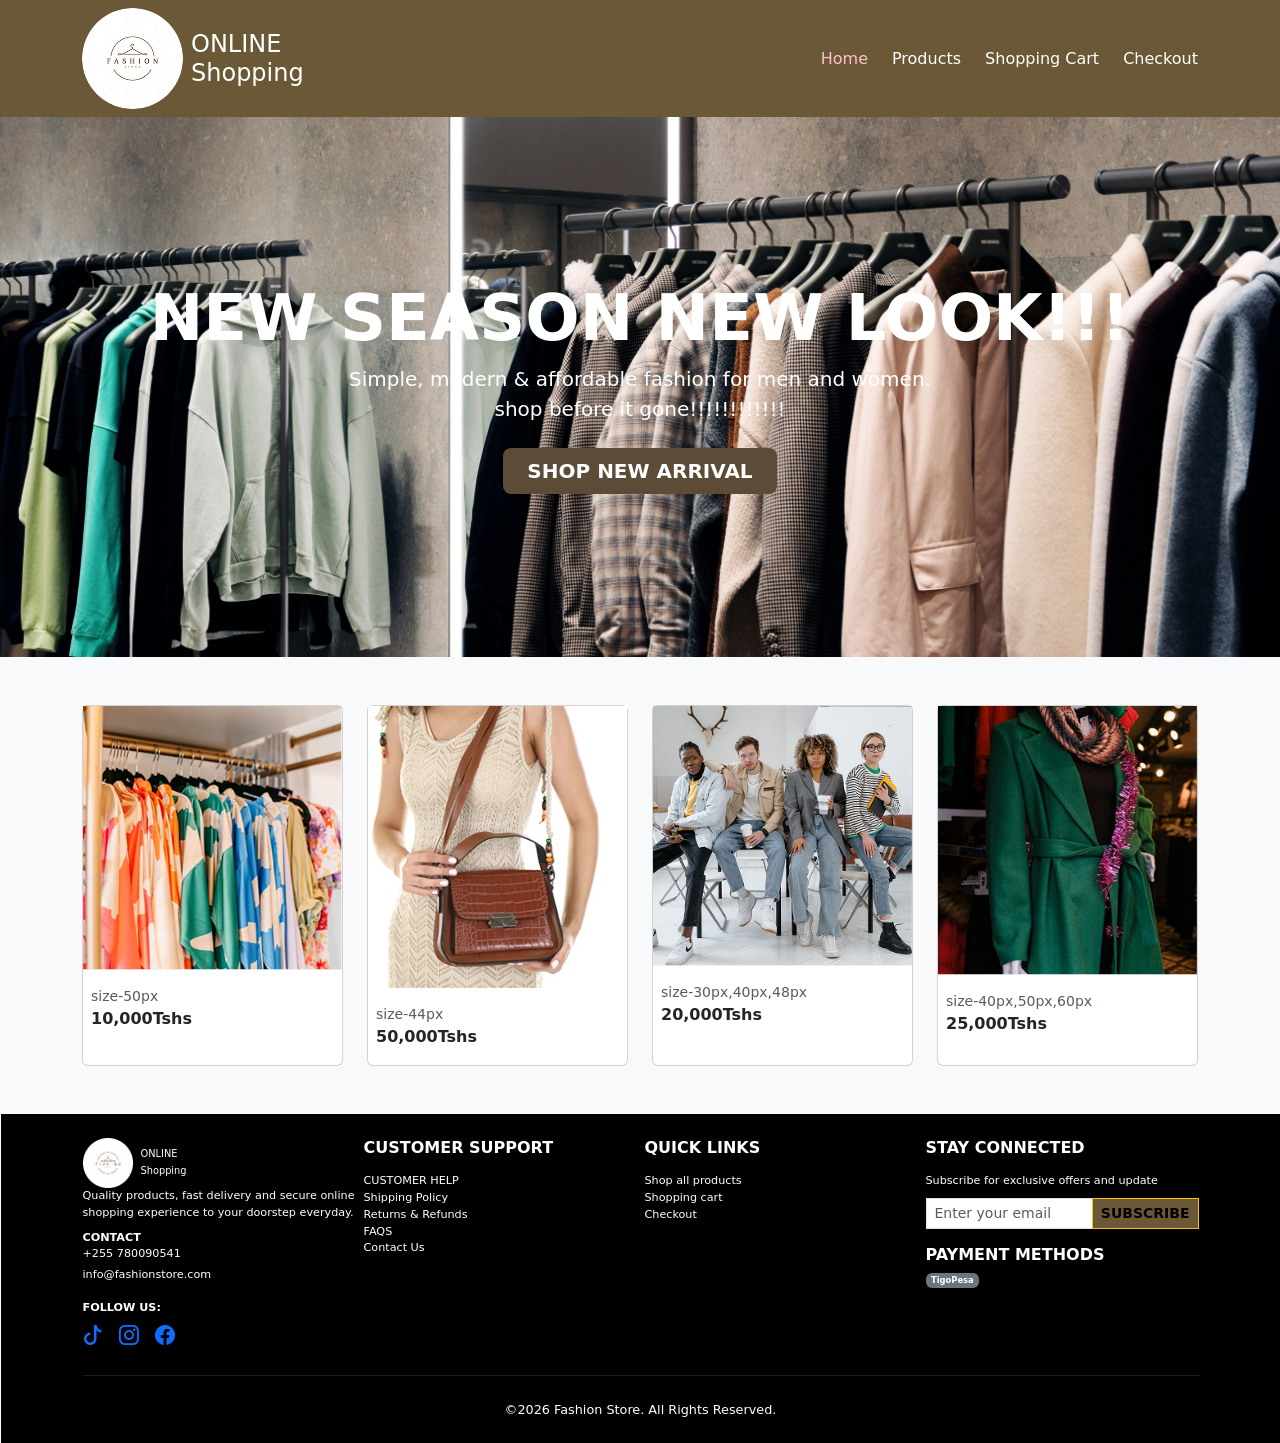
<file: index.html>
<!DOCTYPE html>
<html lang="en">
<head>
    <meta charset="UTF-8">
    <meta name="viewport" content="width=device-width, initial-scale=1.0">
    <link href="https://cdn.jsdelivr.net/npm/bootstrap@5.0.2/dist/css/bootstrap.min.css" rel="stylesheet" 
    integrity="sha384-EVSTQN3/azprG1Anm3QDgpJLIm9Nao0Yz1ztcQTwFspd3yD65VohhpuuCOmLASjC" crossorigin="anonymous">
    <link href="https://cdn.jsdelivr.net/npm/bootstrap-icons@1.11.1/font/bootstrap-icons.css" rel="stylesheet">
    <title>SHOPPING Online</title>
    <link rel="stylesheet" href="style.css">
</head>
<body>
    <nav class="navbar navbar-expand-lg sticky-top">
       <div class="container">
      <img src="image/logo.png" class="rounded-circle me-2" alt="logo">
      <h1 class="h4 text-white mb-0 "> ONLINE <br>Shopping </h1>
    
        <div class="collapse navbar-collapse justify-content-end" id="navbarNav">
        <ul class="navbar-nav d-flex flex-row gap-4">
        <li class="nav-item"><a class="navlink active" href="index.html">Home</a></li>
        <li class="nav-item"><a class="navlink" href="products.html">Products</a></li>
        <li class="nav-item"><a class="navlink" href="shopping-cart.html">Shopping Cart</a></li>
        <li class="nav-item"><a class="navlink" href="checkout.html">Checkout</a></li>
            </ul>
        </div>
        </div>
    </nav> 
 
    <section class="hero-section text-center text-white d-flex align-items-center justify-content-center position-relative">
        <div class="overlay">
        <div class="container position-relative z-1 py-5">
            <h1 class="display-3 fw-bold tracking-wide">NEW SEASON NEW LOOK!!!</h1>
            <p class="fs-5 mb-4">Simple, modern & affordable fashion for men and women.<br>shop before it gone!!!!!!!!!!!!</p>
            <a href="products.html" class="btn btn-custom-brown btn-lg text-uppercase fw-bold px-4 py-2">SHOP NEW ARRIVAL</a>
        </div>
        </div>
    </section>

   
    <section class="py-5 bg-light">
        <div class="container">
            <div class="row g-4">
                <div class="col-12 col-sm-6 col-md-3">
                    <div class="card product-card h-100">
                        <img src="image\shirts.png" alt="sample shirts">
                        <div class="card-body px-2 py3">
                            <small class="text-muted d-block">size-50px</small>
                            <span class="fw-bold text-dark">10,000Tshs</span>
                        </div>
                    </div>
                </div>
            <div class="col-12 col-sm-6 col-md-3">
                    <div class="card product-card h-100">
                        <img src="image\dress1.png" alt="dress">
                        <div class="card-body px-2 py3">
                            <small class="text-muted d-block">size-44px</small>
                            <span class="fw-bold text-dark">50,000Tshs</span>
                        </div>
                    </div>
            </div>
            <div class="col-12 col-sm-6 col-md-3">
                    <div class="card product-card h-100">
                        <img src="image\sample shirts.png" alt="shirts">
                        <div class="card-body px-2 py3">
                            <small class="text-muted d-block">size-30px,40px,48px</small>
                            <span class="fw-bold text-dark">20,000Tshs</span>
                        </div>
                    </div>
            </div>
            <div class="col-12 col-sm-6 col-md-3">
                    <div class="card product-card h-100">
                        <img src="image\green coat.png" alt="green coat">
                        <div class="card-body px-2 py3">
                            <small class="text-muted d-block">size-40px,50px,60px</small>
                            <span class="fw-bold text-dark">25,000Tshs</span>
                        </div>
                    </div>
            </div>
        </div>
    </div>
</section>
<footer class="footer-section py-3">
    <div class="container">
        <div class="row g-2 small">
            <div class="col-12 col-md-3">
        <div class="d-flex align-items-center">
        <img src="image\logo.png" alt="Logo" 
        class="footer-logo me-2" width="50px" height="50px">
        <div>
           <small class="logo-text text-white"> ONLINE<br>Shopping</small>
        </div>
        </div>
                <p class="mb-2">Quality products, fast delivery and secure online shopping experience to your doorstep everyday.</p>
                <p class="mb-1"><strong>CONTACT</strong><br>+255 780090541</p>
                <p class="mb-3">info@fashionstore.com</p>
                <p class="mb-1"><strong>FOLLOW US:</strong></p>
                <div class="d-flex gap-3 fs-5">
                    <a href="https://www.tiktok.com/zara" target="_blank" 
                    class="social-icon"><i class="bi bi-tiktok"></i></a>
                    <a href="https://www.instagram.com/zara" target="_blank" 
                    class="social-icon"><i class="bi bi-instagram"></i></a>
                    <a href="https://www.facebook.com/zara" target="_blank"
                     class="social-icon"><i class="bi bi-facebook"></i></a>
                </div>
            </div>
            <div class="col-12 col-md-3">
                <h6 class="text-white fw-bold mb-3">CUSTOMER SUPPORT</h6>
                <ul class="list-unstyled footer-menu">
                    <li>CUSTOMER HELP</li>
                    <li>Shipping Policy</li>
                    <li>Returns & Refunds</li>
                    <li>FAQS</li>
                    <li>Contact Us</li>
                </ul>
            </div>
            <div class="col-12 col-md-3">
                <h6 class="text-white fw-bold mb-3">QUICK LINKS</h6>
                <ul class="list-unstyled footer-menu">
                    <li><a href="products.html" class="text-white text-decoration-none">Shop all products</a></li>
                    <li><a href="shopping cart.html" class="text-white text-decoration-none">Shopping cart</a></li>
                    <li><a href="checkout.html" class="text-white text-decoration-none">Checkout</a></li>
                </ul>
            </div>
            <div class="col-12 col-md-3">
                <h6 class="text-white fw-bold mb-3">STAY CONNECTED</h6>
                <p class="mb-2">Subscribe for exclusive offers and update</p>
                <div class="input-group mb-3">
                    <input type="email" class="form-control form-control-sm rounded-0" placeholder="Enter your email">
                    <button class="btn btn-warning btn-sm rounded-0 fw-bold" type="button">SUBSCRIBE</button>
                </div>
                <h6 class="text-white fw-bold mb-2">PAYMENT METHODS</h6>
                <div>
                    <span class="badge bg-secondary">TigoPesa</span>
                </div>
            </div>

        </div>

        <hr class="my-4 border-secondary">
        
        <div class="text-center">
            <p class="mb-0">&copy;2026 Fashion Store. All Rights Reserved.</p>
        </div>
    </div>
</footer>
</body>
</html>
</file>
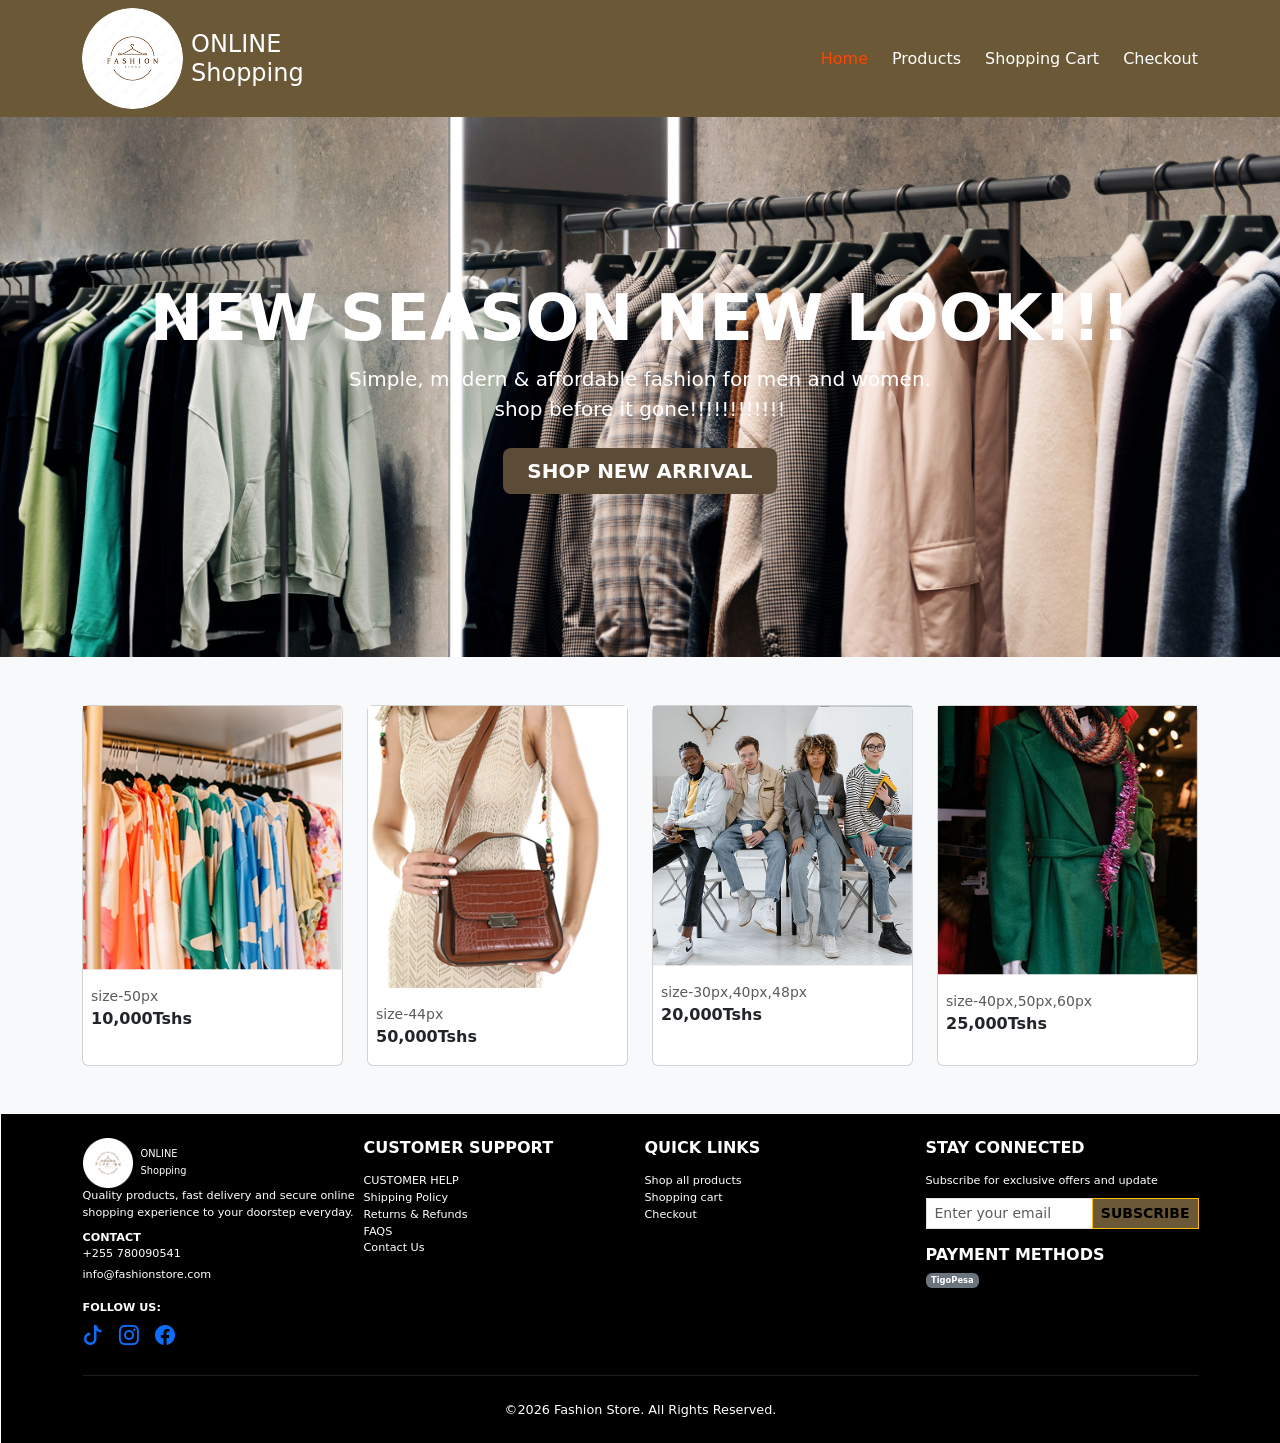
<file: html/index.html>
<!DOCTYPE html>
<html lang="en">
<head>
    <meta charset="UTF-8">
    <meta name="viewport" content="width=device-width, initial-scale=1.0">
    <link href="https://cdn.jsdelivr.net/npm/bootstrap@5.0.2/dist/css/bootstrap.min.css" rel="stylesheet" 
    integrity="sha384-EVSTQN3/azprG1Anm3QDgpJLIm9Nao0Yz1ztcQTwFspd3yD65VohhpuuCOmLASjC" crossorigin="anonymous">
    <link href="https://cdn.jsdelivr.net/npm/bootstrap-icons@1.11.1/font/bootstrap-icons.css" rel="stylesheet">
    <title>SHOPPING Online</title>
    <link rel="stylesheet" href="../css/style.css">
</head>
<body>
    <nav class="navbar navbar-expand-lg sticky-top">
       <div class="container">
      <img src="../image/logo.png" class="rounded-circle me-2" alt="logo">
      <h1 class="h4 text-white mb-0 "> ONLINE <br>Shopping </h1>
    
        <div class="collapse navbar-collapse justify-content-end" id="navbarNav">
        <ul class="navbar-nav d-flex flex-row gap-4">
        <li class="nav-item"><a class="navlink active" href="index.html">Home</a></li>
        <li class="nav-item"><a class="navlink" href="products.html">Products</a></li>
        <li class="nav-item"><a class="navlink" href="shopping-cart.html">Shopping Cart</a></li>
        <li class="nav-item"><a class="navlink" href="checkout.html">Checkout</a></li>
            </ul>
        </div>
        </div>
    </nav> 
 
    <section class="hero-section text-center text-white d-flex align-items-center justify-content-center position-relative">
        <div class="overlay">
        <div class="container position-relative z-1 py-5">
            <h1 class="display-3 fw-bold tracking-wide">NEW SEASON NEW LOOK!!!</h1>
            <p class="fs-5 mb-4">Simple, modern & affordable fashion for men and women.<br>shop before it gone!!!!!!!!!!!!</p>
            <a href="products.html" class="btn btn-custom-brown btn-lg text-uppercase fw-bold px-4 py-2">SHOP NEW ARRIVAL</a>
        </div>
        </div>
    </section>

   
    <section class="py-5 bg-light">
        <div class="container">
            <div class="row g-4">
                <div class="col-12 col-sm-6 col-md-3">
                    <div class="card product-card h-100">
                        <img src="../image/shirts.png" alt="sample shirts">
                        <div class="card-body px-2 py3">
                            <small class="text-muted d-block">size-50px</small>
                            <span class="fw-bold text-dark">10,000Tshs</span>
                        </div>
                    </div>
                </div>
            <div class="col-12 col-sm-6 col-md-3">
                    <div class="card product-card h-100">
                        <img src="../image/dress1.png" alt="dress">
                        <div class="card-body px-2 py3">
                            <small class="text-muted d-block">size-44px</small>
                            <span class="fw-bold text-dark">50,000Tshs</span>
                        </div>
                    </div>
            </div>
            <div class="col-12 col-sm-6 col-md-3">
                    <div class="card product-card h-100">
                        <img src="../image/sample_shirts.png" alt="shirts">
                        <div class="card-body px-2 py3">
                            <small class="text-muted d-block">size-30px,40px,48px</small>
                            <span class="fw-bold text-dark">20,000Tshs</span>
                        </div>
                    </div>
            </div>
            <div class="col-12 col-sm-6 col-md-3">
                    <div class="card product-card h-100">
                        <img src="../image/green_coat.png" alt="green coat">
                        <div class="card-body px-2 py3">
                            <small class="text-muted d-block">size-40px,50px,60px</small>
                            <span class="fw-bold text-dark">25,000Tshs</span>
                        </div>
                    </div>
            </div>
        </div>
    </div>
</section>
<footer class="footer-section py-3">
    <div class="container">
        <div class="row g-2 small">
            <div class="col-12 col-md-3">
        <div class="d-flex align-items-center">
        <img src="../image/logo.png" alt="Logo" 
        class="footer-logo me-2" width="50px" height="50px">
        <div>
           <small class="logo-text text-white"> ONLINE<br>Shopping</small>
        </div>
        </div>
                <p class="mb-2">Quality products, fast delivery and secure online shopping experience to your doorstep everyday.</p>
                <p class="mb-1"><strong>CONTACT</strong><br>+255 780090541</p>
                <p class="mb-3">info@fashionstore.com</p>
                <p class="mb-1"><strong>FOLLOW US:</strong></p>
                <div class="d-flex gap-3 fs-5">
                    <a href="https://www.tiktok.com/zara" target="_blank" 
                    class="social-icon"><i class="bi bi-tiktok"></i></a>
                    <a href="https://www.instagram.com/zara" target="_blank" 
                    class="social-icon"><i class="bi bi-instagram"></i></a>
                    <a href="https://www.facebook.com/zara" target="_blank"
                     class="social-icon"><i class="bi bi-facebook"></i></a>
                </div>
            </div>
            <div class="col-12 col-md-3">
                <h6 class="text-white fw-bold mb-3">CUSTOMER SUPPORT</h6>
                <ul class="list-unstyled footer-menu">
                    <li>CUSTOMER HELP</li>
                    <li>Shipping Policy</li>
                    <li>Returns & Refunds</li>
                    <li>FAQS</li>
                    <li>Contact Us</li>
                </ul>
            </div>
            <div class="col-12 col-md-3">
                <h6 class="text-white fw-bold mb-3">QUICK LINKS</h6>
                <ul class="list-unstyled footer-menu">
                    <li><a href="products.html" class="text-white text-decoration-none">Shop all products</a></li>
                    <li><a href="shopping cart.html" class="text-white text-decoration-none">Shopping cart</a></li>
                    <li><a href="checkout.html" class="text-white text-decoration-none">Checkout</a></li>
                </ul>
            </div>
            <div class="col-12 col-md-3">
                <h6 class="text-white fw-bold mb-3">STAY CONNECTED</h6>
                <p class="mb-2">Subscribe for exclusive offers and update</p>
                <div class="input-group mb-3">
                    <input type="email" class="form-control form-control-sm rounded-0" placeholder="Enter your email">
                    <button class="btn btn-warning btn-sm rounded-0 fw-bold" type="button">SUBSCRIBE</button>
                </div>
                <h6 class="text-white fw-bold mb-2">PAYMENT METHODS</h6>
                <div>
                    <span class="badge bg-secondary">TigoPesa</span>
                </div>
            </div>

        </div>

        <hr class="my-4 border-secondary">
        
        <div class="text-center">
            <p class="mb-0">&copy;2026 Fashion Store. All Rights Reserved.</p>
        </div>
    </div>
</footer>
</body>
</html>
</file>
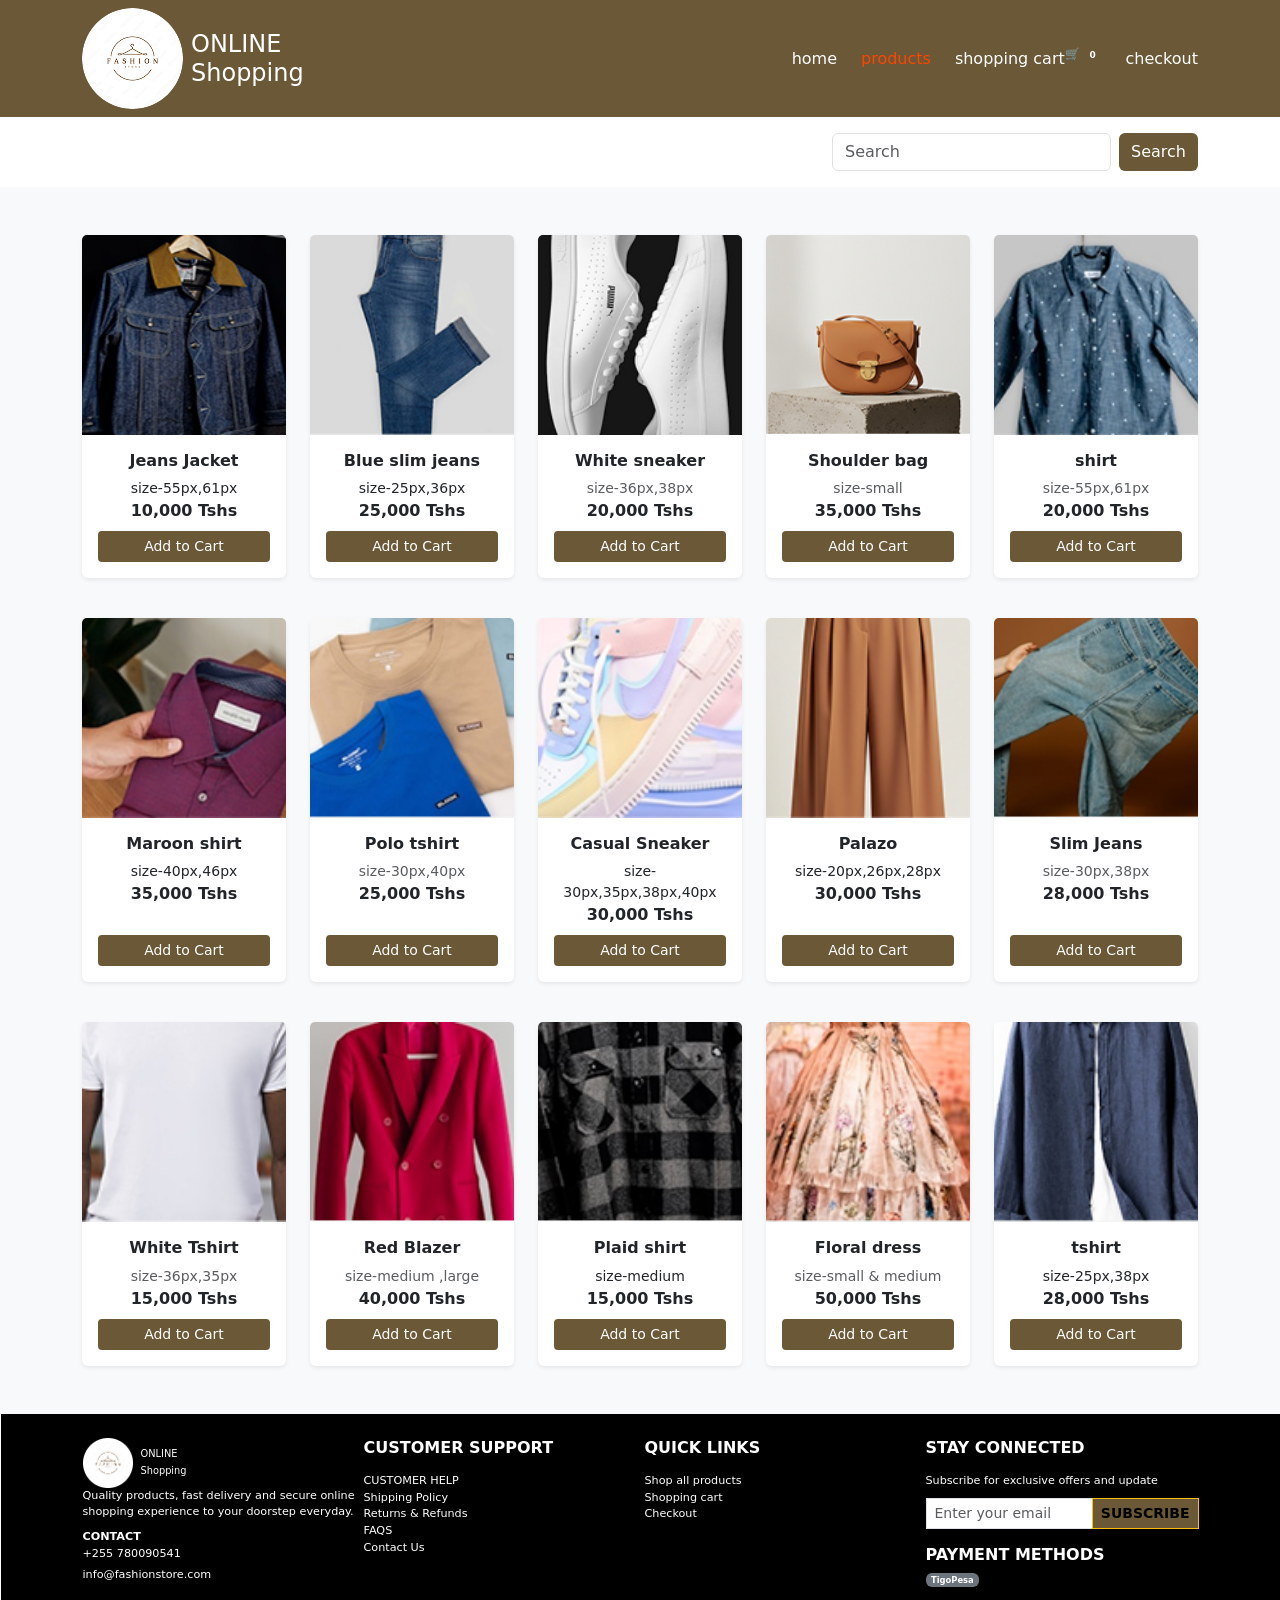
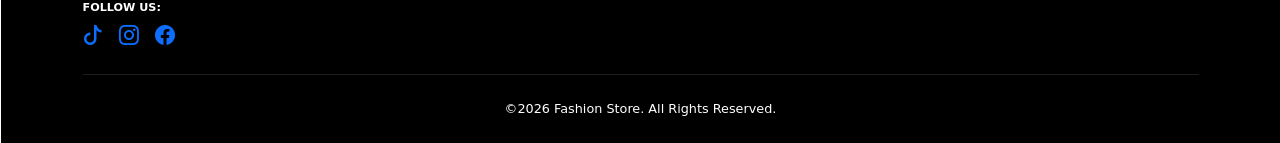
<file: html/products.html>
<!DOCTYPE html>
<html lang="en">
<head>
    <meta charset="UTF-8">
    <meta name="viewport" content="width=device-width, initial-scale=1.0">
    <link href="https://cdn.jsdelivr.net/npm/bootstrap@5.0.2/dist/css/bootstrap.min.css" rel="stylesheet" 
    integrity="sha384-EVSTQN3/azprG1Anm3QDgpJLIm9Nao0Yz1ztcQTwFspd3yD65VohhpuuCOmLASjC" crossorigin="anonymous">
    <link href="https://cdn.jsdelivr.net/npm/bootstrap-icons@1.11.1/font/bootstrap-icons.css" rel="stylesheet">
    <title>ONLINE Shopping</title>
    <link rel="stylesheet" href="../css/style.css">
</head>
<body>
     <nav class="navbar navbar-expand-lg sticky-top">
       <div class="container">
      <img src="../image/logo.png" class="rounded-circle me-2" alt="logo">
      <h1 class="h4 text-white mb-0 "> ONLINE <br>Shopping </h1>
       <div class="collapse navbar-collapse justify-content-end" id="navbarNav">
        <ul class="navbar-nav d-flex flex-row gap-4">
        <li class="nav-item"><a class="navlink" href="index.html">home</a></li>
        <li class="nav-item"><a class="navlink active" href="products.html">products</a></li>
        <li class="nav-item"><a class="navlink" href="shopping-cart.html">shopping cart</a><sup>🛒
         <span id="cartBadge" class="badge badge-black">0</span></sup></li>
        <li class="nav-item"><a class="navlink" href="checkout.html">checkout</a></li>
            </ul>
            </div>
        </div>
    </nav>
    <div class="d-flex justify-content-end container mt-3 mb-3">
    <input id="searchInput" class="form-control w-25 me-2" type="search" placeholder="Search">
    <button id="searchBtn" class="btn search-btn" type="button"
        style="background-color: #6A5836; color: white; border: none;">Search
    </button>
    </div>
<section class="py-5 bg-light">
  <div class="container">
    <div class="row row-cols-2 row-cols-md-5 g-4">
      <div class="col">
        <div class="card product-card h-100 shadow-sm border-0">
          <img src="../image/jeans_jacket.png" class="card-img-top" alt="Jeans Jacket">
          <div class="card-body text-center d-flex flex-column">
            <h6 class="fw-bold">Jeans Jacket</h6>
            <small class="text-dark d-block">size-55px,61px</small>
            <span class="fw-bold text-dark d-block mb-2">10,000 Tshs</span>
            <button class="btn btn-sm text-white w-100 mt-auto" 
            onclick="addToCart('Jeans Jacket',10000,'../image/jeans_jacket.png','size-55px,61px')">Add to Cart</button>
          </div>
        </div>
      </div>
      <div class="col">
        <div class="card product-card h-100 shadow-sm border-0">
          <img src="../image/blue_slim_jeans.png" class="card-img-top" alt="blue Slim Jeans">
          <div class="card-body text-center d-flex flex-column">
            <h6 class="fw-bold">Blue slim jeans</h6>
            <small class="text-dark d-block">size-25px,36px</small>
            <span class="fw-bold text-dark d-block mb-2">25,000 Tshs</span>
            <button class="btn btn-sm text-white w-100 mt-auto"
            onclick="addToCart('Blue slim jeans',25000,'../image/blue_slim_jeans.png','size-25px,36px')">Add to Cart</button>
          </div>
        </div>
      </div>
      <div class="col">
        <div class="card product-card h-100 shadow-sm border-0">
          <img src="../image/white_shoe.png" class="card-img-top" alt="white sneaker">
          <div class="card-body text-center d-flex flex-column">
            <h6 class="fw-bold">White sneaker</h6>
            <small class="text-muted d-block">size-36px,38px</small>
            <span class="fw-bold text-dark d-block mb-2">20,000 Tshs</span>
            <button class="btn btn-sm text-white w-100 mt-auto"
            onclick="addToCart('White sneaker',20000,'../image/white_shoe.png','size-36px,38px')">Add to Cart</button>
          </div>
        </div>
      </div>
      <div class="col">
        <div class="card product-card h-100 shadow-sm border-0">
          <img src="../image/shoulder_bag.png" class="card-img-top" alt="shoulder bag">
          <div class="card-body text-center d-flex flex-column">
            <h6 class="fw-bold">Shoulder bag</h6>
            <small class="text-muted d-block">size-small</small>
            <span class="fw-bold text-dark d-block mb-2">35,000 Tshs</span>
            <button class="btn btn-sm text-white w-100 mt-auto"
            onclick="addToCart('Shoulder bag',35000,'../image/shoulder_bag.png','size-small')">Add to Cart</button>
          </div>
        </div>
      </div>
      <div class="col">
        <div class="card product-card h-100 shadow-sm border-0">
          <img src="../image/shirt1.png" class="card-img-top" alt="shirt">
          <div class="card-body text-center d-flex flex-column">
            <h6 class="fw-bold">shirt</h6>
            <small class="text-muted d-block">size-55px,61px</small>
            <span class="fw-bold text-dark d-block mb-2">20,000 Tshs</span>
            <button class="btn btn-sm text-white w-100 mt-auto" 
            onclick="addToCart('shirt',20000,'../image/shirt1.png','size-55px,61px')">Add to Cart</button>
          </div>
        </div>
      </div>
    </div>
<div class="row row-cols-2 row-cols-md-5 g-4 mt-3">
        <div class="col">
        <div class="card product-card h-100 shadow-sm border-0">
          <img src="../image/purple.png" class="card-img-top" alt="maroon shirt">
          <div class="card-body text-center d-flex flex-column">
            <h6 class="fw-bold">Maroon shirt</h6>
            <small class="text-dark d-block">size-40px,46px</small>
            <span class="fw-bold text-dark d-block mb-2">35,000 Tshs</span>
            <button class="btn btn-sm text-white w-100 mt-auto" 
            onclick="addToCart('Maroon shirt',35000,'../image/purple.png','size-40px,46px')">Add to Cart</button>
          </div>
        </div>
      </div>
      <div class="col">
        <div class="card product-card h-100 shadow-sm border-0">
          <img src="../image/polo_tshirt.png" class="card-img-top" alt="polo shirts">
          <div class="card-body text-center d-flex flex-column">
            <h6 class="fw-bold">Polo tshirt</h6>
            <small class="text-muted d-block">size-30px,40px</small>
            <span class="fw-bold text-dark d-block mb-2">25,000 Tshs</span>
            <button class="btn btn-sm text-white w-100 mt-auto"
            onclick="addToCart('Polo tshirt',25000,'../image/polo_tshirt.png','size-30px,40px')">Add to Cart</button>
          </div>
        </div>
      </div>
      <div class="col">
        <div class="card product-card h-100 shadow-sm border-0">
          <img src="../image/casual_sneaker.png" class="card-img-top" alt="casual sneaker">
          <div class="card-body text-center d-flex flex-column">
            <h6 class="fw-bold">Casual Sneaker</h6>
            <small class="text-dark d-block">size-30px,35px,38px,40px</small>
            <span class="fw-bold text-dark d-block mb-2">30,000 Tshs</span>
            <button class="btn btn-sm text-white w-100 mt-auto"
            onclick="addToCart('Casual sneaker',30000,'../image/casual_sneaker.png','size-30px,35px,38px,40px')
            ">Add to Cart</button>
          </div>
        </div>
      </div>
      <div class="col">
        <div class="card product-card h-100 shadow-sm border-0">
          <img src="../image/palazo_pant.png" class="card-img-top" alt="shirt">
          <div class="card-body text-center d-flex flex-column">
            <h6 class="fw-bold">Palazo</h6>
            <small class="text-dark d-block">size-20px,26px,28px</small>
            <span class="fw-bold text-dark d-block mb-2">30,000 Tshs</span>
          <button class="btn btn-sm text-white w-100 mt-auto"
            onclick="addToCart('Palazo',30000,'../image/palazo_pant.png','size-20px,26px,28px')">Add to Cart</button>
          </div>
        </div>
      </div>
      <div class="col">
        <div class="card product-card h-100 shadow-sm border-0">
          <img src="../image/slim_jeans.png" class="card-img-top" alt="slim jeans">
          <div class="card-body text-center d-flex flex-column">
            <h6 class="fw-bold">Slim Jeans</h6>
            <small class="text-muted d-block">size-30px,38px</small>
            <span class="fw-bold text-dark d-block mb-2">28,000 Tshs</span>
            <button class="btn btn-sm text-white w-100 mt-auto" 
            onclick="addToCart('Slim jeans',28000,'../image/slim_jeans.png','size-30px,38px')">Add to Cart</button>
          </div>
        </div>
      </div>
    </div>
    <div class="row row-cols-2 row-cols-md-5 g-4 mt-3">
       <div class="col">
        <div class="card product-card h-100 shadow-sm border-0">
          <img src="../image/white_tshirt.png" class="card-img-top" alt="white tshirts">
          <div class="card-body text-center d-flex flex-column">
            <h6 class="fw-bold">White Tshirt</h6>
            <small class="text-muted d-block">size-36px,35px</small>
            <span class="fw-bold text-dark d-block mb-2">15,000 Tshs</span>
            <button class="btn btn-sm text-white w-100 mt-auto"
            onclick="addToCart('White Tshirt',15000,'../image/white_tshirt.png','size-36px,35px')">
            Add to Cart</button>
          </div>
        </div>
      </div>
      <div class="col">
        <div class="card product-card h-100 shadow-sm border-0">
          <img src="../image/red_blazer.png" class="card-img-top" alt="red blazer">
          <div class="card-body text-center d-flex flex-column">
            <h6 class="fw-bold">Red Blazer</h6>
            <small class="text-muted d-block">size-medium ,large</small>
            <span class="fw-bold text-dark d-block mb-2">40,000 Tshs</span>
            <button class="btn btn-sm text-white w-100 mt-auto"
            onclick="addToCart('Red Blazer',40000,'../image/red_blazer.png','size-medium ,large')">Add to Cart</button>
          </div>
        </div>
      </div>
      <div class="col">
        <div class="card product-card h-100 shadow-sm border-0">
          <img src="../image/plaid_shirt.png" class="card-img-top" alt="plaid shirt">
          <div class="card-body text-center d-flex flex-column">
            <h6 class="fw-bold">Plaid shirt</h6>
            <small class="text-dark d-block">size-medium</small>
            <span class="fw-bold text-dark d-block mb-2">15,000 Tshs</span>
            <button class="btn btn-sm text-white w-100 mt-auto"
            onclick="addToCart('Plaid shirt',15000,'../image/plaid_shirt.png','size-medium')">Add to Cart</button>
          </div>
        </div>
      </div>
      <div class="col">
        <div class="card product-card h-100 shadow-sm border-0">
          <img src="../image/floral_dress.png" class="card-img-top" alt="floral dress">
          <div class="card-body text-center d-flex flex-column">
            <h6 class="fw-bold">Floral dress</h6>
            <small class="text-muted d-block">size-small & medium</small>
            <span class="fw-bold text-dark d-block mb-2">50,000 Tshs</span>
            <button class="btn btn-sm text-white w-100 mt-auto"
            onclick="addToCart('Floral dress',50000,'../image/floral_dress.png','size-small & medium')
            ">Add to Cart</button>
          </div>
        </div>
      </div>
      <div class="col">
        <div class="card product-card h-100 shadow-sm border-0">
          <img src="../image/tshirt.png" class="card-img-top" alt="tshirt">
          <div class="card-body text-center d-flex flex-column">
            <h6 class="fw-bold">tshirt</h6>
            <small class="text-dark d-block">size-25px,38px</small>
            <span class="fw-bold text-dark d-block mb-2">28,000 Tshs</span>
            <button class="btn btn-sm text-white w-100 mt-auto"
            onclick="addToCart('Tshirt',28000,'../image/tshirt.png','size-25px,38px')">Add to Cart</button>
          </div>
        </div>
      </div> 
    </div>
</div>
</section>
<footer class="footer-section py-3">
    <div class="container">
        <div class="row g-2 small">
            <div class="col-12 col-md-3">
        <div class="d-flex align-items-center">
        <img src="../image/logo.png" alt="Logo" 
        class="footer-logo me-2" width="50px" height="50px">
        <div>
           <small class="logo-text text-white"> ONLINE<br>Shopping</small>
        </div>
        </div>
                <p class="mb-2">Quality products, fast delivery and secure online shopping experience to your doorstep everyday.</p>
                <p class="mb-1"><strong>CONTACT</strong><br>+255 780090541</p>
                <p class="mb-3">info@fashionstore.com</p>
                <p class="mb-1"><strong>FOLLOW US:</strong></p>
                <div class="d-flex gap-3 fs-5">
                     <a href="https://www.tiktok.com/zara" target="_blank" 
                    class="social-icon"><i class="bi bi-tiktok"></i></a>
                    <a href="https://www.instagram.com/zara" target="_blank" 
                    class="social-icon"><i class="bi bi-instagram"></i></a>
                    <a href="https://www.facebook.com/zara" target="_blank"
                     class="social-icon"><i class="bi bi-facebook"></i></a>
                </div>
            </div>
            <div class="col-12 col-md-3">
                <h6 class="text-white fw-bold mb-3">CUSTOMER SUPPORT</h6>
                <ul class="list-unstyled footer-menu">
                    <li>CUSTOMER HELP</li>
                    <li>Shipping Policy</li>
                    <li>Returns & Refunds</li>
                    <li>FAQS</li>
                    <li>Contact Us</li>
                </ul>
            </div>
            <div class="col-12 col-md-3">
                <h6 class="text-white fw-bold mb-3">QUICK LINKS</h6>
                <ul class="list-unstyled footer-menu">
                    <li><a href="products.html" class="text-white text-decoration-none">Shop all products</a></li>
                    <li><a href="shopping cart.html" class="text-white text-decoration-none">Shopping cart</a></li>
                    <li><a href="checkout.html" class="text-white text-decoration-none">Checkout</a></li>
                </ul>
            </div>
            <div class="col-12 col-md-3">
                <h6 class="text-white fw-bold mb-3">STAY CONNECTED</h6>
                <p class="mb-2">Subscribe for exclusive offers and update</p>
                <div class="input-group mb-3">
                    <input type="email" class="form-control form-control-sm rounded-0" placeholder="Enter your email">
                    <button class="btn btn-warning btn-sm rounded-0 fw-bold" type="button">SUBSCRIBE</button>
                </div>
                <h6 class="text-white fw-bold mb-2">PAYMENT METHODS</h6>
                <div>
                    <span class="badge bg-secondary">TigoPesa</span>
                </div>
            </div>

        </div>

        <hr class="my-4 border-secondary">
        
        <div class="text-center">
            <p class="mb-0">&copy;2026 Fashion Store. All Rights Reserved.</p>
        </div>
    </div>
</footer>
<script src="../js/product.js"></script>
</body>
</html>
</file>
<file: style.css>
nav{
    background-color: #6A5836;
}
.brand{
    display: flex;
    align-items: center;
}
.brand img{
    width: 50px;
    height: 50px;
}
.brand h1{
    font-size: 24px;
    margin: 0;
}
.nav-link{
    display: flex;
    justify-content: center;
    gap: 5px;
}
nav a{
    color: white;
    text-decoration: none;
}
.active{
    color: pink;
}
.badge-black {
  color: white;
  vertical-align: middle;
}
.hero-section{
    background-image: url("image/banner.jpg");
    background-size: cover;
    height: 200px;
    background-position: center;
    color: aliceblue;
    min-height: 60vh;
    backdrop-filter: blur(3px);                             
}
.btn-custom-brown {
    background-color: #5c4b37; 
    color: #ffffff;
    border: none;
}
.btn-custom-brown:hover {
    background-color: purple;
    color: #ffffff;
}

.btn-custom-gold {
    background-color: #a38241;
    color: #ffffff;
}
.my-btn{
    background-color: #6A5836;
    color: white;
}
.footer-section{
   background-color: black; 
   color: white;
    padding: 1.5rem !important;
    font-size: 0.8rem;
    margin-left: 1px;
}
.footer-links{
    margin-bottom: 3px;
    text-decoration: none;
}
/*product page*/
.btn-sm{
    background-color: #6A5836;
    transition: all 0.3s ease-in-out !important;
}
.btn-sm:hover{
  transform: translateY(-5px);
  box-shadow: 0 4px 10px rgba(0, 0,0,0.2);
}
.card-img-top{
    height: 200px;
    object-fit: cover;
}
.product-card{
     transition: transform 0.3s ease;
}
.product-card:hover{
    transform: scale(1.2);
}
</file>
<file: css/style.css>
nav{
    background-color: #6A5836;
}
.brand{
    display: flex;
    align-items: center;
}
.brand img{
    width: 50px;
    height: 50px;
}
.brand h1{
    font-size: 24px;
    margin: 0;
}
.nav-link{
    display: flex;
    justify-content: center;
    gap: 5px;
}
nav a{
    color: white;
    text-decoration: none;
}
.active{
    color: orangered
}

.hero-section{
    background-image: url("../image/banner.jpg");
    background-size: cover;
    height: 200px;
    background-position: center;
    color: aliceblue;
    min-height: 60vh;
    backdrop-filter: blur(3px);                             
}
.btn-custom-brown {
    background-color: #5c4b37; 
    color: #ffffff;
    border: none;
}
.btn-custom-brown:hover {
    background-color: purple;
    color: #ffffff;
}

.btn-custom-gold {
    background-color: #a38241;
    color: #ffffff;
}
.my-btn{
    background-color: #6A5836;
    color: white;
}
.footer-section{
   background-color: black; 
   color: white;
    padding: 1.5rem !important;
    font-size: 0.8rem;
    margin-left: 1px;
}
.footer-links{
    margin-bottom: 3px;
    text-decoration: none;
}
/*product page*/
.btn-sm{
    background-color: #6A5836;
    transition: all 0.3s ease-in-out !important;
}
.btn-sm:hover{
  transform: translateY(-5px);
  box-shadow: 0 4px 10px rgba(0, 0,0,0.2);
}
.card-img-top{
    height: 200px;
    object-fit: cover;
}
.product-card{
     transition: transform 0.3s ease;
}
.product-card:hover{
    transform: scale(1.2);
}
</file>
